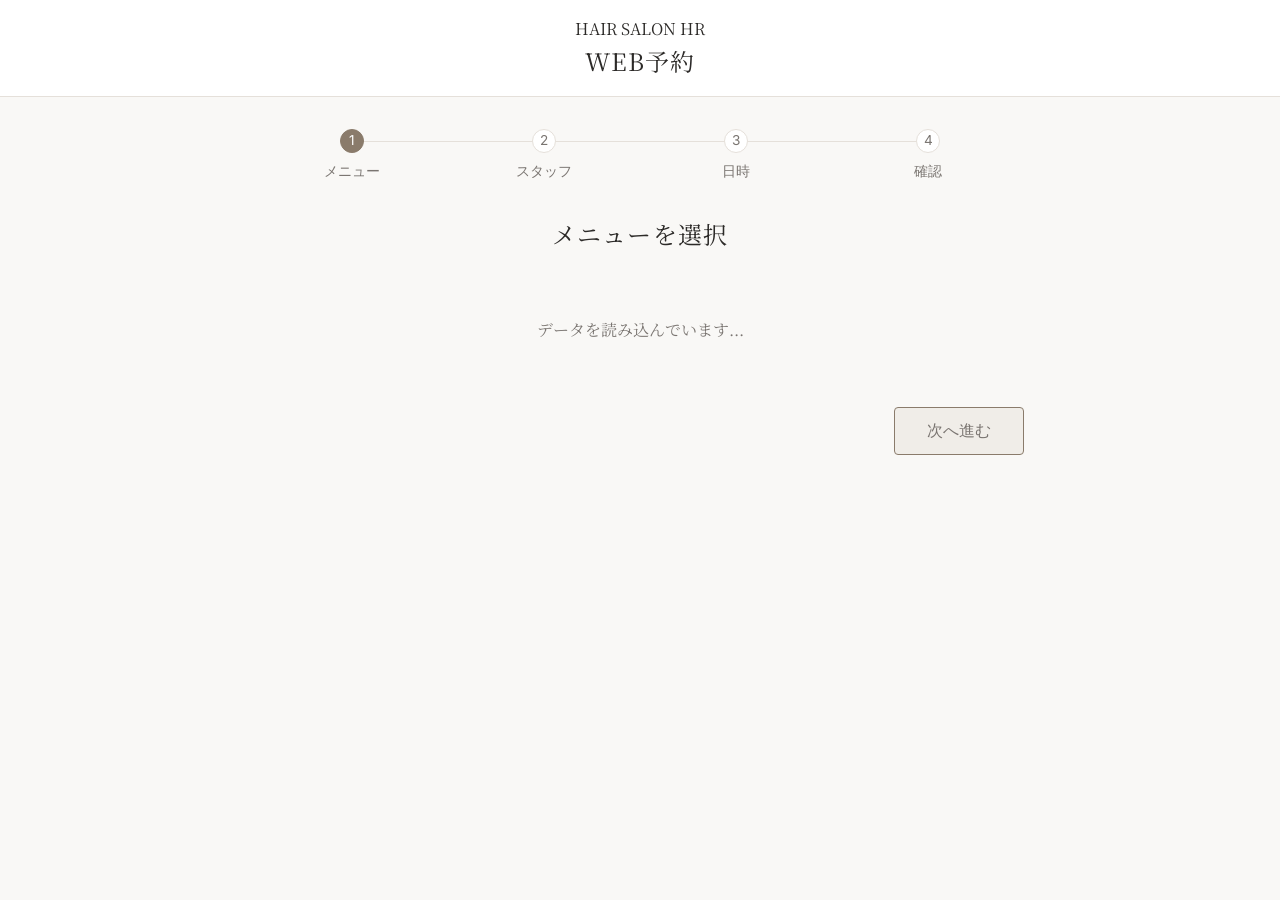
<file: index.html>
<!DOCTYPE html>
<html lang="ja">
<head>
  <meta charset="UTF-8">
  <meta name="viewport" content="width=device-width, initial-scale=1.0">
  <title>WEB予約 | HAIR SALON HR</title>
  
  <!-- Google Fonts: Noto Serif JP & Inter -->
  <link rel="preconnect" href="https://fonts.googleapis.com">
  <link rel="preconnect" href="https://fonts.gstatic.com" crossorigin>
  <link href="https://fonts.googleapis.com/css2?family=Inter:wght@400;500;600&family=Noto+Serif+JP:wght@400;500;700&display=swap" rel="stylesheet">
  
  <link rel="stylesheet" href="styles.css?v=1.1">
  <script src="https://static.line-scdn.net/liff/edge/2/sdk.js"></script>
</head>
<body>
  
  <!-- Header -->
  <header class="header">
    <div class="header-container">
      <a href="../hp/index.html" class="logo">HAIR SALON HR</a>
      <h1 class="page-title">WEB予約</h1>
    </div>
  </header>

  <!-- Main Booking App -->
  <main class="container">
    <div class="booking-wrapper">
      
      <!-- Stepper -->
      <div class="stepper">
        <div class="step active" data-step="1">
          <div class="step-circle">1</div>
          <span>メニュー</span>
        </div>
        <div class="step" data-step="2">
          <div class="step-circle">2</div>
          <span>スタッフ</span>
        </div>
        <div class="step" data-step="3">
          <div class="step-circle">3</div>
          <span>日時</span>
        </div>
        <div class="step" data-step="4">
          <div class="step-circle">4</div>
          <span>確認</span>
        </div>
      </div>

      <!-- Step 1: Menu Selection -->
      <section id="step-1" class="step-content">
        <h2 class="mb-4 text-center">メニューを選択</h2>
        <div class="selection-grid" id="menu-grid">
          <div id="loading-indicator" style="text-align: center; padding: 2rem; color: var(--color-text-sub); grid-column: 1 / -1;">
            データを読み込んでいます...
          </div>
          <!-- Menu items injected via JS -->
        </div>
        <div class="step-actions mt-4" style="margin-bottom: 0; justify-content: flex-end;">
          <button class="btn btn-disabled" id="btn-next-1" disabled>次へ進む</button>
        </div>
      </section>

      <!-- Step 2: Staff Selection -->
      <section id="step-2" class="step-content d-none">
        <h2 class="mb-4 text-center">担当スタッフを選択</h2>
        <div class="selection-grid" id="staff-grid">
          <!-- Staff items injected via JS -->
        </div>
        <div class="step-actions mt-4" style="margin-bottom: 0;">
          <button class="btn btn-outline" id="btn-prev-2">戻る</button>
          <button class="btn btn-disabled" id="btn-next-2" disabled>次へ進む</button>
        </div>
      </section>

      <!-- Step 3: Date & Time Selection -->
      <section id="step-3" class="step-content d-none">
        <h2 class="mb-4 text-center">来店日時を選択</h2>
        
        <div class="calendar-wrapper">
          <div class="calendar-header">
            <button class="btn-icon" id="btn-prev-month">&lt;</button>
            <h3 id="calendar-month-year">2026年 8月</h3>
            <button class="btn-icon" id="btn-next-month">&gt;</button>
          </div>
          <div class="calendar-grid">
            <div class="calendar-day-header">日</div>
            <div class="calendar-day-header">月</div>
            <div class="calendar-day-header">火</div>
            <div class="calendar-day-header">水</div>
            <div class="calendar-day-header">木</div>
            <div class="calendar-day-header">金</div>
            <div class="calendar-day-header">土</div>
            <!-- Days injected via JS -->
          </div>
        </div>

        <div id="time-selection" class="d-none mt-4">
          <h3 class="mb-2 text-center" id="selected-date-display" style="font-size: 1.1rem;"></h3>
          <div class="time-slots" id="time-slots-container">
            <!-- Time slots injected via JS -->
          </div>
        </div>

        <div class="step-actions mt-4" style="margin-bottom: 0;">
          <button class="btn btn-outline" id="btn-prev-3">戻る</button>
          <button class="btn btn-disabled" id="btn-next-3" disabled>次へ進む</button>
        </div>
      </section>

      <!-- Step 4: Confirmation & Info -->
      <section id="step-4" class="step-content d-none">
        <h2 class="mb-4 text-center">予約内容の確認</h2>
        
        <div style="background-color: var(--color-base); padding: 1.75rem 1.5rem; border-radius: var(--radius-sm); margin-bottom: 2rem; font-size: 1.15rem;">
            <p style="margin-bottom: 1rem;"><strong>日時:</strong> <span id="confirm-datetime" style="margin-left: 0.5rem;"></span></p>
            <p style="margin-bottom: 1rem;"><strong>メニュー:</strong> <span id="confirm-menu" style="margin-left: 0.5rem;"></span></p>
            <p style="margin-bottom: 0;"><strong>担当スタッフ:</strong> <span id="confirm-staff" style="margin-left: 0.5rem;"></span></p>
          </div>

        <form id="booking-form">
          <div class="form-group">
            <label for="user-name" class="form-label">お名前 <span style="font-size: 0.75rem; color: #fff; background: var(--color-accent); padding: 2px 6px; border-radius: 4px; margin-left: 0.5rem;">必須</span></label>
            <input type="text" id="user-name" class="form-input" required>
          </div>
          <div class="form-group">
            <label for="user-phone" class="form-label">電話番号 <span style="font-size: 0.75rem; color: #fff; background: var(--color-accent); padding: 2px 6px; border-radius: 4px; margin-left: 0.5rem;">必須</span></label>
            <input type="tel" id="user-phone" class="form-input" required>
          </div>
          <div class="form-group">
            <label for="user-email" class="form-label">メールアドレス</label>
            <input type="email" id="user-email" class="form-input">
            <div style="font-size: 0.75rem; color: var(--color-text-sub); margin-top: 0.4rem; letter-spacing: -0.02em;">※予約確定メールをお送りします</div>
          </div>
          <div class="form-group">
            <label for="user-memo" class="form-label">ご要望・メモ</label>
            <textarea id="user-memo" class="form-input" rows="3"></textarea>
          </div>

          <div class="step-actions mt-4" style="margin-bottom: 0;">
            <button type="button" class="btn btn-outline" id="btn-prev-4">戻る</button>
            <button type="submit" class="btn">予約を確定する</button>
          </div>
        </form>
      </section>

      <!-- Success Step -->
      <section id="step-success" class="step-content d-none" style="text-align: center; padding: 3rem 1rem;">
        <svg xmlns="http://www.w3.org/2000/svg" width="64" height="64" viewBox="0 0 24 24" fill="none" stroke="var(--color-success)" stroke-width="1.5" stroke-linecap="round" stroke-linejoin="round" style="margin-bottom: 1.5rem;"><path d="M22 11.08V12a10 10 0 1 1-5.93-9.14"></path><polyline points="22 4 12 14.01 9 11.01"></polyline></svg>
        <h2 class="mb-4" style="color: var(--color-text-main);">予約が完了しました</h2>
        <p class="mb-4" style="color: var(--color-text-sub);">スタッフ一同、心よりお待ちしております。<br>ご入力いただいたメールアドレスへ、予約内容の詳細をお送りしました。</p>
        <a href="#" class="btn btn-outline" id="btn-return-top">トップへ戻る</a>
      </section>

    </div>
  </main>

  <script src="app.js?v=1788299662632"></script>
</body>
</html>
</file>
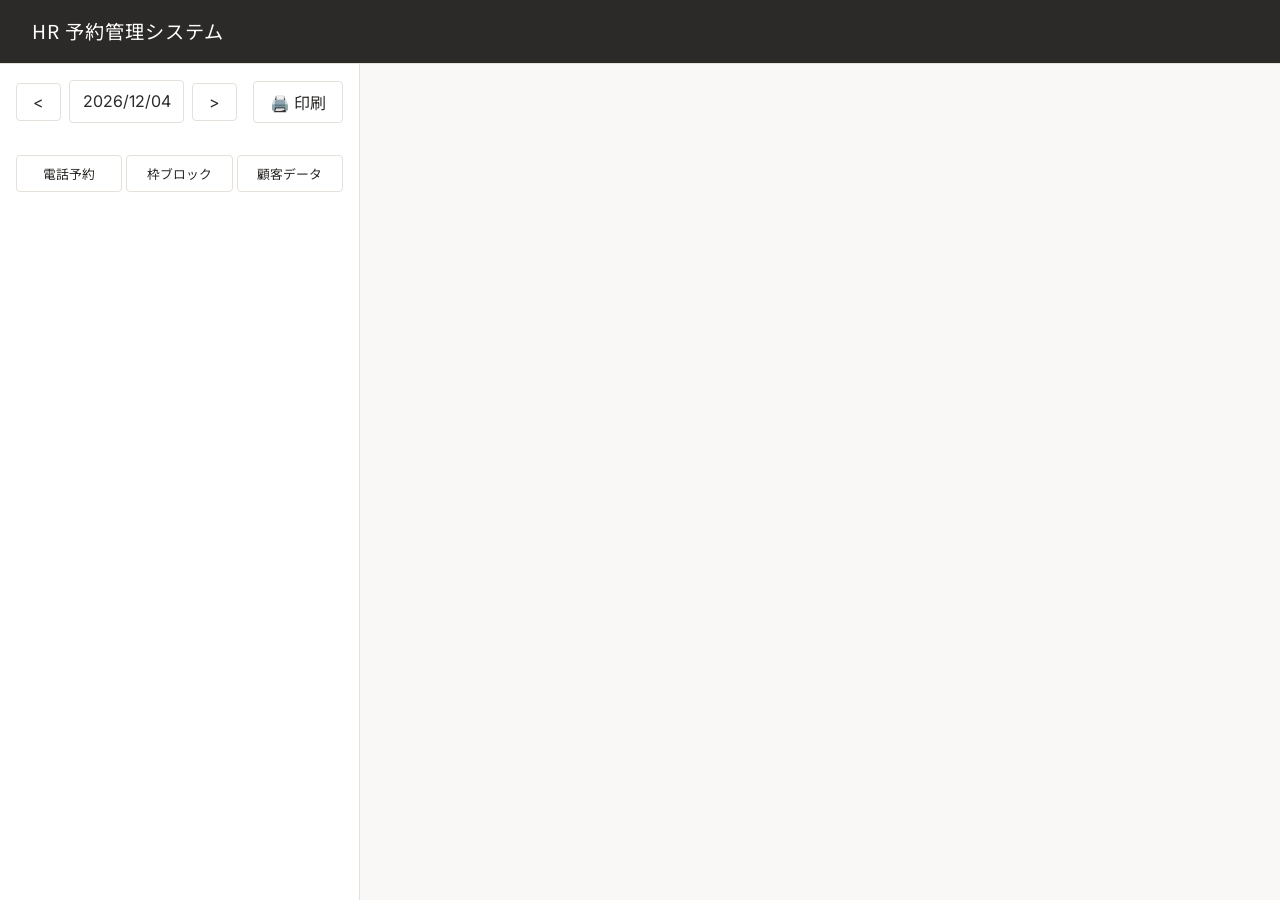
<file: admin.html>
<!DOCTYPE html>
<html lang="ja">
<head>


  <meta charset="UTF-8">
  <meta name="viewport" content="width=device-width, initial-scale=1.0">
  <title>HR 管理画面</title>
  <link rel="preconnect" href="https://fonts.googleapis.com">
  <link rel="preconnect" href="https://fonts.gstatic.com" crossorigin>
  <link href="https://fonts.googleapis.com/css2?family=Inter:wght@400;500;700&family=Noto+Sans+JP:wght@400;500;700&display=swap" rel="stylesheet">
  <link rel="stylesheet" href="styles.css?v=69">
  <style>
    body { 
      font-family: 'Noto Sans JP', sans-serif; 
      background-color: #F0F2F5; 
      margin: 0; 
      padding: 0;
      height: 100vh;
      height: 100dvh;
      display: flex;
      flex-direction: column;
      overflow: hidden;
    }
    .header { background-color: var(--color-text-main); color: white; display: flex; justify-content: space-between; align-items: center; padding: 1rem 2rem; flex-shrink: 0; }
    .header h1 { color: white; font-size: 1.2rem; margin: 0; }
    .meta-info { font-size: 0.85rem; color: var(--color-text-sub); }
    
    .btn-block-action {
      background-color: #555 !important;
      color: #fff !important;
      border-color: #555 !important;
    }
    .btn-outline.btn-block-action {
      background-color: transparent !important;
      color: #555 !important;
      border-color: #999 !important;
    }
  </style>
<style>
@media (max-width: 767px) {
  #customer-list-table {
    table-layout: fixed;
    word-wrap: break-word;
  }
  #customer-list-table th, #customer-list-table td {
    padding: 0.5rem 0.25rem !important;
  }
  #customer-list-table td div {
    font-size: 0.9rem !important;
  }
  #customer-list-table td button {
    padding: 0.3rem 0.4rem !important;
    font-size: 0.75rem !important;
    white-space: normal !important;
    word-break: keep-all;
  }
}
</style>

<style>
@media print {
  .print-only { display: block !important; }
  body, html {
    height: auto !important;
    overflow: visible !important;
    background-color: white !important;
    margin: 0 !important;
    padding: 0 !important;
  }
  .header, .admin-sidebar, #details-modal, #booking-modal, #customer-mgmt-modal, button {
    display: none !important;
  }
  .admin-layout {
    display: block !important;
    height: auto !important;
  }
  #main-admin-content {
    padding: 0 !important;
    display: block !important;
    height: auto !important;
  }
  #timeline {
    overflow: visible !important;
    border: none !important;
    padding: 0 !important;
    display: block !important;
  }
  #date-display {
    display: block !important;
    border: none !important;
    font-size: 1.2rem !important;
    font-weight: bold !important;
    text-align: center !important;
    margin-bottom: 5px !important;
    padding: 0 !important;
  }
  .timeline-table th, .timeline-table td {
    padding: 0.2rem !important;
    font-size: 0.75rem !important;
    line-height: 1.1 !important;
  }
  * {
    -webkit-print-color-adjust: exact !important;
    color-adjust: exact !important;
    print-color-adjust: exact !important;
  }
  @page {
    size: A4 portrait;
    margin: 10mm;
  }
}
</style>
</head>
<body>
  <header class="header">
    <h1>HR 予約管理システム</h1>
  </header>

  <div class="admin-container" id="main-admin-content">
    
    <div class="admin-layout">
      <!-- Sidebar Controls -->
      <div class="card admin-sidebar" style="padding: 1rem;">
        
        <!-- Date -->
        <div class="admin-sidebar-section">
          <div style="display: flex; gap: 0.5rem; align-items: center; justify-content: space-between;">
            <button class="btn btn-outline" id="prev-day" style="padding: 0.5rem 1rem;">&lt;</button>
            <div style="position: relative; width: 100%;">
              <input type="date" id="current-date" style="position: absolute; top: 0; left: 0; width: 100%; height: 100%; opacity: 0; cursor: pointer; z-index: 2;" onclick="if(this.showPicker) this.showPicker();" title="クリックしてカレンダーを開く">
              <div id="date-display" class="form-input" style="width: 100%; text-align: center; padding: 0.5rem; background-color: var(--color-surface); pointer-events: none; z-index: 1;">
                読み込み中...
              </div>
            </div>
            <button class="btn btn-outline" id="next-day" style="padding: 0.5rem 1rem;">&gt;</button>
            <button class="btn btn-outline" id="btn-print" style="padding: 0.5rem 1rem; margin-left: 0.5rem; white-space: nowrap;" onclick="window.print()" title="予約台帳を印刷（PDF保存）">🖨️ 印刷</button>
          </div>
        </div>
        
        <!-- Action Tabs -->
        <div class="admin-sidebar-section" style="margin-top: 1rem;">
          
          <div style="display: flex; gap: 0.25rem; margin-bottom: 1rem;">
            <button class="btn btn-outline btn-full tab-toggle" id="btn-tab-booking" style="flex: 1; padding: 0.5rem 0; font-size: 0.8rem; display: flex; flex-direction: column; align-items: center; gap: 0.25rem;">
              <span>電話予約</span>
            </button>
            <button class="btn btn-outline btn-full tab-toggle" id="btn-tab-block" style="flex: 1; padding: 0.5rem 0; font-size: 0.8rem; display: flex; flex-direction: column; align-items: center; gap: 0.25rem;">
              <span>枠ブロック</span>
            </button>
            <button class="btn btn-outline btn-full tab-toggle" id="btn-tab-customer" style="flex: 1; padding: 0.5rem 0; font-size: 0.8rem; display: flex; flex-direction: column; align-items: center; gap: 0.25rem;">
              <span>顧客データ</span>
            </button>
          </div>

          <!-- Tab Contents -->
          
          <!-- 1. Phone Booking Content -->
          <div id="tab-content-booking" class="tab-content" style="display: none; margin-bottom: 1rem; padding-top: 0.5rem; border-top: 2px solid var(--color-primary);">
            
            <button type="button" class="btn btn-outline btn-full" id="menu-dropdown-toggle" style="text-align: left; display: flex; justify-content: space-between; align-items: center; margin-bottom: 0.5rem;">
              <strong id="menu-dropdown-text">メニューを選択</strong>
              <span id="menu-dropdown-icon">▼</span>
            </button>

            <div id="menu-buttons" class="menu-buttons-container" style="display: none; max-height: 250px; overflow-y: auto; border: 1px solid var(--color-border); border-radius: var(--radius-sm); padding: 0.5rem; background: var(--color-base);">
              <!-- Dynamically generated from GAS -->
            </div>
          </div>

          <!-- 2. Block Slots Content -->
          <div id="tab-content-block" class="tab-content" style="display: none; margin-bottom: 1rem; padding-top: 0.5rem; border-top: 2px solid var(--color-primary);">
            <div style="display: flex; gap: 0.5rem;">
              <button type="button" class="btn btn-outline btn-block-action btn-full" id="btn-block-mode" style="flex: 1;">個別ブロック開始</button>
              <button type="button" class="btn btn-outline btn-full" id="btn-store-allday" style="flex: 1; border-color: #dc3545; color: #dc3545;">店舗一括 終日休</button>
            </div>
            <div style="display: flex; gap: 0.5rem; margin-top: 0.5rem;">
              <button class="btn btn-block-action d-none btn-full" id="btn-block-confirm" style="flex: 1;">設定</button>
              <button class="btn btn-block-action d-none btn-full" id="btn-block-delete" style="flex: 1; background: #dc3545; color: white; border: 1px solid #dc3545;">解除</button>
              
            </div>
          </div>
          
        </div>

      </div>

      <!-- Timeline Grid -->
      <div class="timeline-container" id="timeline" style="flex: 1; overflow-y: auto;">
        <!-- Generated by JS -->
      </div>
    </div>
  </div>

  <!-- Booking Modal -->
  <div id="booking-modal" class="d-none" style="position: fixed; top:0; left:0; right:0; bottom:0; background: rgba(0,0,0,0.5); z-index: 100; display: flex; align-items: center; justify-content: center;">
    <div class="card" style="width: 100%; max-width: 400px; margin: 1rem; position: relative; max-height: 90vh; overflow-y: auto;">
      <h3 class="mb-4 text-center">予約の登録</h3>
      
      <div style="background-color: var(--color-base); padding: 1rem; border-radius: var(--radius-sm); margin-bottom: 1.5rem;">
        <div class="mb-2" id="modal-datetime" style="font-size: 1.1rem; font-weight: bold; color: var(--color-text-main);">2026/08/15 (土) 10:00 〜</div>
        <div style="font-weight: bold;" id="modal-menu">カット (60分)</div>
        <div class="meta-info mt-1" id="modal-staff">担当: スタッフA</div>
      </div>

      <form id="proxy-booking-form">
        <div class="form-group">
          <label class="form-label">お客様名 (必須)</label>
          <div class="autocomplete-wrapper">
            <input type="text" id="proxy-name" class="form-input" required autocomplete="off">
            <div id="autocomplete-list" class="autocomplete-list d-none"></div>
          </div>
        </div>
        <div class="form-group">
          <label class="form-label">電話番号 (必須)</label>
          <input type="tel" id="proxy-phone" class="form-input" required>
          </div>
          <div class="form-group">
            <label class="form-label">ご要望・メモ</label>
            <textarea id="proxy-memo" class="form-input" rows="3"></textarea>
        </div>
        <div style="display: flex; gap: 1rem; margin-top: 2rem;">
          <button type="button" class="btn btn-outline btn-full" id="btn-close-modal">キャンセル</button>
          <button type="submit" class="btn btn-full">予約を確定</button>
        </div>
      </form>
    </div>
  </div>

  <!-- Details & Cancel Modal -->
  <div id="details-modal" class="d-none" style="position: fixed; top:0; left:0; right:0; bottom:0; background: rgba(0,0,0,0.5); z-index: 100; display: flex; align-items: center; justify-content: center;">
    <div class="card" style="width: 100%; max-width: 400px; margin: 1rem; position: relative; max-height: 90vh; overflow-y: auto;">
      <h3 class="mb-4 text-center" id="details-modal-title">予約の詳細</h3>
        
        <div style="background-color: var(--color-surface); border: 1px solid var(--color-border); border-radius: var(--radius-md); padding: 1.25rem; margin-bottom: 1.5rem; box-shadow: var(--shadow-sm);">
          
          <div id="detail-datetime-wrapper" style="display: flex; justify-content: space-between; align-items: center; padding-bottom: 0.75rem; border-bottom: 1px dashed var(--color-border); margin-bottom: 0.75rem;">
            <span style="color: var(--color-text-sub); font-size: 0.85rem;">日時</span>
            <span id="detail-datetime" style="font-size: 1.05rem; font-weight: bold; color: var(--color-text-main);"></span>
          </div>
        
          <div id="detail-menu-wrapper" style="display: flex; justify-content: space-between; align-items: center; padding-bottom: 0.75rem; border-bottom: 1px dashed var(--color-border); margin-bottom: 0.75rem;">
            <span style="color: var(--color-text-sub); font-size: 0.85rem;">メニュー</span>
            <span id="detail-menu" style="font-size: 1.05rem; font-weight: bold; color: var(--color-text-main);"></span>
          </div>
        
          <div id="detail-staff-wrapper" style="display: flex; justify-content: space-between; align-items: center; padding-bottom: 0.75rem; border-bottom: 1px dashed var(--color-border); margin-bottom: 0.75rem;">
            <span style="color: var(--color-text-sub); font-size: 0.85rem;">担当スタッフ</span>
            <span id="detail-staff" style="font-size: 1.05rem; font-weight: bold; color: var(--color-text-main);"></span>
          </div>
        
          <div id="detail-name-wrapper" style="display: flex; justify-content: space-between; align-items: center; padding-bottom: 0.75rem; border-bottom: 1px dashed var(--color-border); margin-bottom: 0.75rem;">
            <span class="form-label" style="margin: 0; color: var(--color-text-sub); font-size: 0.85rem; font-weight: normal;">お客様名</span>
            <span id="detail-name" style="font-size: 1.05rem; font-weight: bold; color: var(--color-accent); cursor: pointer; text-decoration: underline;"></span>
          </div>
        
          <div id="detail-phone-wrapper" class="d-none" style="display: flex; justify-content: space-between; align-items: center; padding-bottom: 0.75rem; border-bottom: 1px dashed var(--color-border); margin-bottom: 0.75rem;">
            <span class="form-label" style="margin: 0; color: var(--color-text-sub); font-size: 0.85rem; font-weight: normal;">電話番号</span>
            <span id="detail-phone" style="font-size: 1.05rem; font-weight: bold; color: var(--color-text-main);"></span>
          </div>
        
          <div id="detail-memo-wrapper" style="margin-top: 0.5rem;">
            <div style="color: var(--color-text-sub); font-size: 0.85rem; margin-bottom: 0.5rem;">ご要望・メモ</div>
            <div id="detail-memo" style="font-size: 0.95rem; line-height: 1.6; white-space: pre-wrap; background-color: var(--color-base); padding: 0.75rem; border-radius: var(--radius-sm); color: var(--color-text-main); min-height: 3rem;"></div>
          </div>
        
        </div>
        
        <div style="display: flex; flex-direction: column; gap: 0.75rem; margin-top: 2rem;">
        <button type="button" class="btn btn-outline btn-full" style="color: #721C24; border-color: #721C24;" id="btn-cancel-booking">予約をキャンセル(削除)</button>
        <button type="button" class="btn btn-outline btn-full" id="btn-close-details">閉じる</button>
      </div>
    </div>
  </div>

  <!-- Customer Data Modal (View from Booking) -->
  <div id="customer-modal" class="d-none" style="position: fixed; top:0; left:0; right:0; bottom:0; background: rgba(0,0,0,0.5); z-index: 200; display: flex; align-items: center; justify-content: center;">
    <div class="card" style="width: 100%; max-width: 400px; margin: 1rem; position: relative; max-height: 90vh; overflow-y: auto; padding: 1.25rem;">
      <h3 class="mb-3 text-center" style="font-size: 1.1rem; color: var(--color-primary); margin-top: 0;">顧客データ</h3>
      
      <div style="background: var(--color-base); border-radius: var(--radius-sm); border: 1px solid var(--color-border); overflow: hidden; margin-bottom: 1.25rem;">
        <table style="width: 100%; border-collapse: collapse; font-size: 0.9rem; margin: 0;">
          <tbody>
            <tr style="border-bottom: 1px solid var(--color-border);">
              <th style="padding: 0.5rem; text-align: left; background: rgba(0,0,0,0.02); width: 35%; color: var(--color-text-sub); font-weight: normal;">お客様名</th>
              <td style="padding: 0.5rem; font-weight: bold; color: var(--color-text-main);"><div id="customer-name"></div></td>
            </tr>
            <tr style="border-bottom: 1px solid var(--color-border);">
              <th style="padding: 0.5rem; text-align: left; background: rgba(0,0,0,0.02); color: var(--color-text-sub); font-weight: normal;">ふりがな</th>
              <td style="padding: 0.5rem;"><div id="customer-kana"></div></td>
            </tr>
            <tr style="border-bottom: 1px solid var(--color-border);">
              <th style="padding: 0.5rem; text-align: left; background: rgba(0,0,0,0.02); color: var(--color-text-sub); font-weight: normal;">住所(市町村)</th>
              <td style="padding: 0.5rem;"><div id="customer-address"></div></td>
            </tr>
            <tr style="border-bottom: 1px solid var(--color-border);">
              <th style="padding: 0.5rem; text-align: left; background: rgba(0,0,0,0.02); color: var(--color-text-sub); font-weight: normal;">職業</th>
              <td style="padding: 0.5rem;"><div id="customer-occupation"></div></td>
            </tr>
            <tr style="border-bottom: 1px solid var(--color-border);">
              <th style="padding: 0.5rem; text-align: left; background: rgba(0,0,0,0.02); color: var(--color-text-sub); font-weight: normal;">電話番号</th>
              <td style="padding: 0.5rem; font-weight: bold;"><div id="customer-phone"></div></td>
            </tr>
            <tr style="border-bottom: 1px solid var(--color-border);">
              <th style="padding: 0.5rem; text-align: left; background: rgba(0,0,0,0.02); color: var(--color-text-sub); font-weight: normal;">メール</th>
              <td style="padding: 0.5rem; font-weight: bold; word-break: break-all;"><div id="customer-email"></div></td>
            </tr>
            <tr style="border-bottom: 1px solid var(--color-border);">
              <th style="padding: 0.5rem; text-align: left; background: rgba(0,0,0,0.02); color: var(--color-text-sub); font-weight: normal;">初回予約日</th>
              <td style="padding: 0.5rem;"><div id="customer-first-visit"></div></td>
            </tr>
            <tr style="border-bottom: 1px solid var(--color-border);">
              <th style="padding: 0.5rem; text-align: left; background: rgba(0,0,0,0.02); color: var(--color-text-sub); font-weight: normal;">最終来店日</th>
              <td style="padding: 0.5rem;"><div id="customer-last-visit"></div></td>
            </tr>
            <tr>
              <th style="padding: 0.5rem; text-align: left; background: rgba(0,0,0,0.02); color: var(--color-text-sub); font-weight: normal; vertical-align: top;">メモ</th>
              <td style="padding: 0.5rem;"><div id="customer-notes" style="white-space: pre-wrap; font-size: 0.85rem; line-height: 1.4;"></div></td>
            </tr>
          </tbody>
        </table>
      </div>

      <div>
        <button type="button" class="btn btn-outline btn-full" id="btn-close-customer">閉じる</button>
      </div>
    </div>
  </div>

  <!-- Customer Management Modal (Edit/Register) -->
  <div id="customer-mgmt-modal" class="d-none" style="position: fixed; top:0; left:0; right:0; bottom:0; background: rgba(0,0,0,0.5); z-index: 300; display: flex; align-items: center; justify-content: center;">
    <div class="card" style="width: 100%; max-width: 600px; margin: 1rem; position: relative; max-height: 90vh; overflow-y: hidden; display: flex; flex-direction: column; padding: 1.25rem;">
      
      <div style="display: flex; justify-content: space-between; align-items: center; margin-bottom: 1rem;">
        <h3 style="margin: 0; font-size: 1.2rem;">顧客データ管理</h3>
        <button id="btn-close-mgmt" style="background:none; border:none; font-size: 1.5rem; cursor: pointer; color: var(--color-text-sub);">&times;</button>
      </div>

      <!-- List/Search View -->
      <div id="customer-list-view" style="display: flex; flex-direction: column; flex: 1; overflow: hidden;">
        <div style="display: flex; gap: 0.5rem; margin-bottom: 1rem;">
          <input type="text" id="customer-search-input" class="form-input" placeholder="名前・ふりがな・電話番号で検索" style="flex: 1;">
          <button class="btn" id="btn-new-customer" style="white-space: nowrap;">＋ 新規登録</button>
        </div>
        
        <div style="background: var(--color-base); border-radius: var(--radius-sm); border: 1px solid var(--color-border); flex: 1; overflow-y: auto;">
          <table id="customer-list-table" style="width: 100%; border-collapse: collapse; font-size: 0.9rem; text-align: left; table-layout: fixed; word-wrap: break-word;">
                                        <thead style="background: #f8fafc; position: sticky; top: 0; box-shadow: 0 1px 2px rgba(0,0,0,0.05); z-index: 10;">
                <tr>
                  <th style="padding: 1rem; border-bottom: 1px solid var(--color-border); color: #475569; font-weight: 600; width: 45%;">お客様名</th>
                  <th style="padding: 1rem; border-bottom: 1px solid var(--color-border); color: #475569; font-weight: 600; width: 35%;">電話番号</th>
                  <th style="padding: 1rem; border-bottom: 1px solid var(--color-border); color: #475569; font-weight: 600; width: 20%; text-align: right;"></th>
                </tr>
              </thead>
            <tbody id="customer-tbody">
              <!-- JS Populated -->
            </tbody>
          </table>
        </div>
      </div>

      <!-- Edit/Register Form View -->
      <div id="customer-form-view" class="d-none" style="flex: 1; overflow-y: auto; padding-right: 0.5rem;">
        <h4 id="customer-form-title" style="margin-top: 0; margin-bottom: 1rem; color: var(--color-primary);">顧客の登録・編集</h4>
        <form id="customer-edit-form">
          <input type="hidden" id="edit-customer-id">
          
          <div class="form-group">
            <label class="form-label">お客様名 (必須)</label>
            <input type="text" id="edit-name" class="form-input" required>
          </div>
          <div class="form-group">
            <label class="form-label">ふりがな</label>
            <input type="text" id="edit-kana" class="form-input">
          </div>
          <div class="form-group">
            <label class="form-label">電話番号</label>
            <input type="tel" id="edit-phone" class="form-input">
          </div>
          <div class="form-group">
            <label class="form-label">住所（市町村）</label>
            <input type="text" id="edit-address" class="form-input">
          </div>
          <div class="form-group">
            <label class="form-label">職業</label>
            <input type="text" id="edit-occupation" class="form-input">
          </div>
          <div class="form-group">
            <label class="form-label">メールアドレス</label>
            <input type="email" id="edit-email" class="form-input">
          </div>
          <div class="form-group">
            <label class="form-label">メモ</label>
            <textarea id="edit-memo" class="form-input" rows="3"></textarea>
          </div>
          
          <div style="display: flex; gap: 0.5rem; margin-top: 1.5rem;">
            <button type="button" class="btn btn-outline" id="btn-cancel-edit" style="flex: 1;">キャンセル</button>
            <button type="submit" class="btn" id="btn-save-customer" style="flex: 1;">保存する</button>
          </div>
        </form>
      </div>

    </div>
  </div>

  
<script src="admin.js?v=1788234465575"></script>
</body>
</html>
</file>
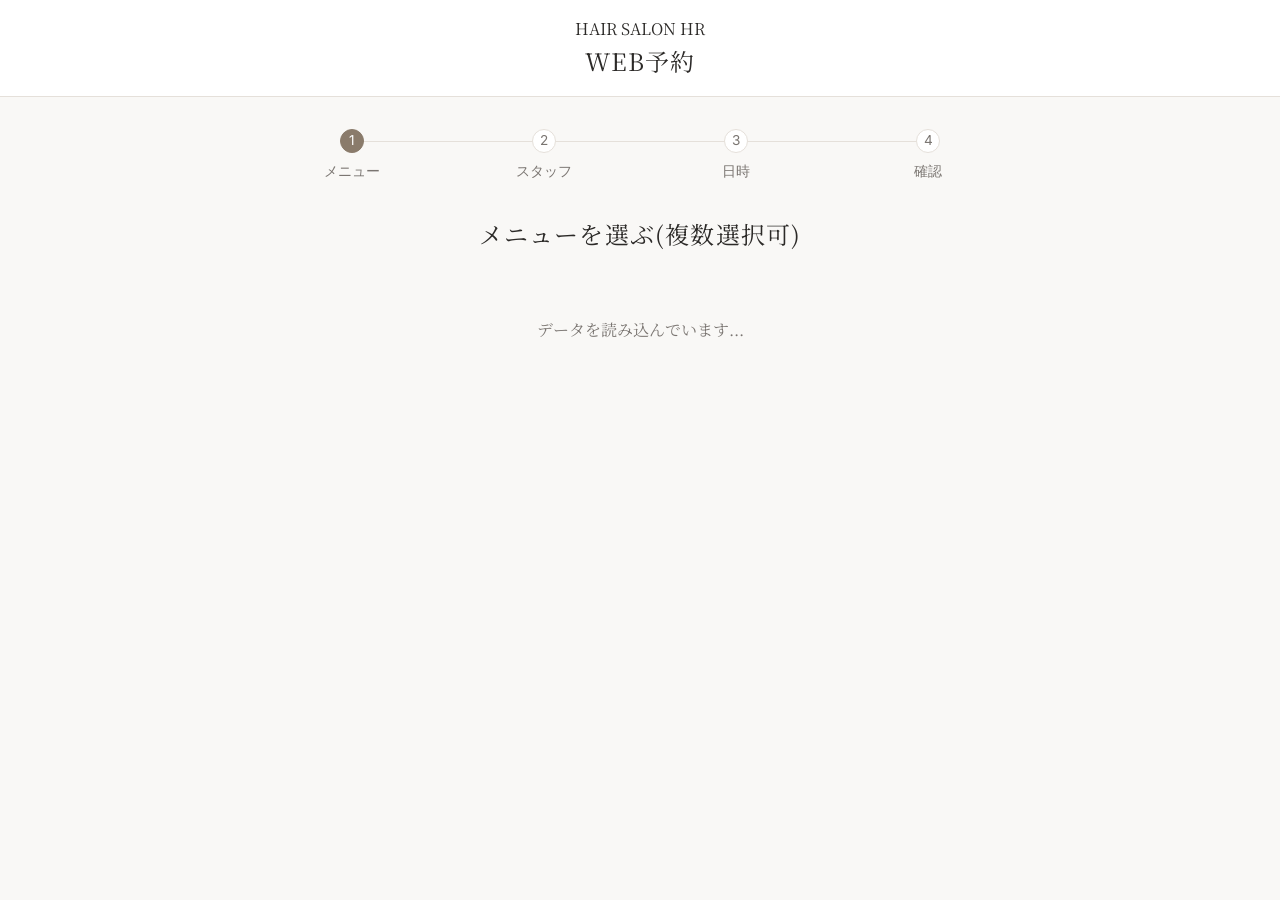
<file: index2.html>
<!DOCTYPE html>
<html lang="ja">
<head>
  <meta charset="UTF-8">
  <meta name="viewport" content="width=device-width, initial-scale=1.0">
  <title>WEB予約 | HAIR SALON HR</title>
  
  <!-- Google Fonts: Noto Serif JP & Inter -->
  <link rel="preconnect" href="https://fonts.googleapis.com">
  <link rel="preconnect" href="https://fonts.gstatic.com" crossorigin>
  <link href="https://fonts.googleapis.com/css2?family=Inter:wght@400;500;600&family=Noto+Serif+JP:wght@400;500;700&display=swap" rel="stylesheet">
  
  <link rel="stylesheet" href="styles.css?v=1.1">
  <script src="https://static.line-scdn.net/liff/edge/2/sdk.js"></script>

  

  <style>
    .sticky-footer {
      position: sticky;
      bottom: 0;
      background: rgba(255, 255, 255, 0.95);
      backdrop-filter: blur(4px);
      padding: 1rem;
      border-top: 1px solid var(--color-border);
      display: flex;
      flex-direction: column;
      gap: 1rem;
      z-index: 10;
      box-shadow: 0 -4px 6px -1px rgba(0, 0, 0, 0.1);
      margin: 1rem -1rem -1rem -1rem;
    }
    .sticky-footer .totals {
      display: flex;
      justify-content: space-between;
      align-items: center;
      font-weight: bold;
      color: var(--color-text-main);
    }
    .sticky-footer .totals span {
      font-size: 1.2rem;
      color: var(--color-accent);
    }
  </style>

</head>

<body>
  
  <!-- Header -->
  <header class="header">
    <div class="header-container">
      <a href="../hp/index.html" class="logo">HAIR SALON HR</a>
      <h1 class="page-title">WEB予約</h1>
    </div>
  </header>

  <!-- Main Booking App -->
  <main class="container">
    <div class="booking-wrapper">
      
      <!-- Stepper -->
      <div class="stepper">
        <div class="step active" data-step="1">
          <div class="step-circle">1</div>
          <span>メニュー</span>
        </div>
        <div class="step" data-step="2">
          <div class="step-circle">2</div>
          <span>スタッフ</span>
        </div>
        <div class="step" data-step="3">
          <div class="step-circle">3</div>
          <span>日時</span>
        </div>
        <div class="step" data-step="4">
          <div class="step-circle">4</div>
          <span>確認</span>
        </div>
      </div>

      <!-- Step 1: Menu Selection -->
      
      <section id="step-1" class="step-content">
        <h2 class="mb-4 text-center">メニューを選ぶ(複数選択可)</h2>
        <div class="selection-grid" id="menu-list" style="margin-bottom: 2rem; grid-template-columns: repeat(2, 1fr);">
          <div id="loading-indicator" style="grid-column: 1 / -1; text-align: center; padding: 2rem; color: var(--color-text-sub);">
            データを読み込んでいます...
          </div>
        </div>
        
        <div class="sticky-footer d-none" id="menu-footer">
          <div class="totals">
            <div>合計時間: <span id="total-duration">0</span>分</div>
            <div>合計金額: <span id="total-price" style="font-size:1.2rem;">¥0</span></div>
          </div>
          <button class="btn btn-primary" id="btn-next-1" style="width: 100%;">次へ進む</button>
        </div>
      </section>


      <!-- Step 2: Staff Selection -->
      <section id="step-2" class="step-content d-none">
        <h2 class="mb-4 text-center">担当スタッフを選択</h2>
        <div class="selection-grid" id="staff-grid">
          <!-- Staff items injected via JS -->
        </div>
        <div class="step-actions mt-4" style="margin-bottom: 0;">
          <button class="btn btn-outline" id="btn-prev-2">戻る</button>
          <button class="btn btn-disabled" id="btn-next-2" disabled>次へ進む</button>
        </div>
      </section>

      <!-- Step 3: Date & Time Selection -->
      <section id="step-3" class="step-content d-none">
        <h2 class="mb-4 text-center">来店日時を選択</h2>
        
        <div class="calendar-wrapper">
          <div class="calendar-header">
            <button class="btn-icon" id="btn-prev-month">&lt;</button>
            <h3 id="calendar-month-year">2026年 8月</h3>
            <button class="btn-icon" id="btn-next-month">&gt;</button>
          </div>
          <div class="calendar-grid">
            <div class="calendar-day-header">日</div>
            <div class="calendar-day-header">月</div>
            <div class="calendar-day-header">火</div>
            <div class="calendar-day-header">水</div>
            <div class="calendar-day-header">木</div>
            <div class="calendar-day-header">金</div>
            <div class="calendar-day-header">土</div>
            <!-- Days injected via JS -->
          </div>
        </div>

        <div id="time-selection" class="d-none mt-4">
          <h3 class="mb-2 text-center" id="selected-date-display" style="font-size: 1.1rem;"></h3>
          <div class="time-slots" id="time-slots-container">
            <!-- Time slots injected via JS -->
          </div>
        </div>

        <div class="step-actions mt-4" style="margin-bottom: 0;">
          <button class="btn btn-outline" id="btn-prev-3">戻る</button>
          <button class="btn btn-disabled" id="btn-next-3" disabled>次へ進む</button>
        </div>
      </section>

      <!-- Step 4: Confirmation & Info -->
      <section id="step-4" class="step-content d-none">
        <h2 class="mb-4 text-center">予約内容の確認</h2>
        
        <div style="background-color: var(--color-base); padding: 1.75rem 1.5rem; border-radius: var(--radius-sm); margin-bottom: 2rem; font-size: 1.15rem;">
            <p style="margin-bottom: 1rem;"><strong>日時:</strong> <span id="confirm-datetime" style="margin-left: 0.5rem;"></span></p>
            <p style="margin-bottom: 1rem;"><strong>メニュー:</strong> <span id="confirm-menu" style="margin-left: 0.5rem;"></span></p>
            <p style="margin-bottom: 0;"><strong>担当スタッフ:</strong> <span id="confirm-staff" style="margin-left: 0.5rem;"></span></p>
          </div>

        <form id="booking-form">
          <div class="form-group">
            <label for="user-name" class="form-label">お名前 <span style="font-size: 0.75rem; color: #fff; background: var(--color-accent); padding: 2px 6px; border-radius: 4px; margin-left: 0.5rem;">必須</span></label>
            <input type="text" id="user-name" class="form-input" required>
          </div>
          <div class="form-group">
            <label for="user-phone" class="form-label">電話番号 <span style="font-size: 0.75rem; color: #fff; background: var(--color-accent); padding: 2px 6px; border-radius: 4px; margin-left: 0.5rem;">必須</span></label>
            <input type="tel" id="user-phone" class="form-input" required>
          </div>
          <div class="form-group">
            <label for="user-email" class="form-label">メールアドレス</label>
            <input type="email" id="user-email" class="form-input">
            <div style="font-size: 0.75rem; color: var(--color-text-sub); margin-top: 0.4rem; letter-spacing: -0.02em;">※予約確定メールをお送りします</div>
          </div>
          <div class="form-group">
            <label for="user-memo" class="form-label">ご要望・メモ</label>
            <textarea id="user-memo" class="form-input" rows="3"></textarea>
          </div>

          <div class="step-actions mt-4" style="margin-bottom: 0;">
            <button type="button" class="btn btn-outline" id="btn-prev-4">戻る</button>
            <button type="submit" class="btn">予約を確定する</button>
          </div>
        </form>
      </section>

      <!-- Success Step -->
      <section id="step-success" class="step-content d-none" style="text-align: center; padding: 3rem 1rem;">
        <svg xmlns="http://www.w3.org/2000/svg" width="64" height="64" viewBox="0 0 24 24" fill="none" stroke="var(--color-success)" stroke-width="1.5" stroke-linecap="round" stroke-linejoin="round" style="margin-bottom: 1.5rem;"><path d="M22 11.08V12a10 10 0 1 1-5.93-9.14"></path><polyline points="22 4 12 14.01 9 11.01"></polyline></svg>
        <h2 class="mb-4" style="color: var(--color-text-main);">予約が完了しました</h2>
        <p class="mb-4" style="color: var(--color-text-sub);">スタッフ一同、心よりお待ちしております。<br>ご入力いただいたメールアドレスへ、予約内容の詳細をお送りしました。</p>
        <a href="#" class="btn btn-outline" id="btn-return-top">トップへ戻る</a>
      </section>

    </div>
  </main>

  <script src="app2.js?v=1788299662667"></script>
</body>
</html>
</file>
<file: styles.css>
﻿
:root {
  
  --color-base: #F9F8F6; /* ウォームオフ�EワイチE*/
  --color-surface: #FFFFFF;
  --color-text-main: #2C2A28; 
  --color-text-sub: #7A7571;
  --color-accent: #8A7B6B; 
  --color-accent-hover: #6D6052;
  --color-border: #E5E0DA;
  --color-disabled: #F0EDE8;
  --color-success: #6B7A65; 
  
  
  --font-family-base: 'Noto Serif JP', 'Shippori Mincho', serif;
  --font-family-sans: 'Inter', 'Noto Sans JP', sans-serif;
  
  
  --shadow-sm: 0 2px 8px rgba(0,0,0,0.05);
  --shadow-md: 0 8px 24px rgba(0,0,0,0.08);
  --radius-sm: 4px;
  --radius-md: 8px;
  --radius-lg: 16px;
  
  
  --transition-fast: 0.2s ease;
}

html {
  scroll-behavior: smooth;
}

* {
  box-sizing: border-box;
  margin: 0;
  padding: 0;
}

body {
  font-family: var(--font-family-base);
  background-color: var(--color-base);
  color: var(--color-text-main);
  line-height: 1.6;
  -webkit-font-smoothing: antialiased;
}

h1, h2, h3, h4 {
  font-weight: 400;
  letter-spacing: 0.05em;
}

a {
  color: inherit;
  text-decoration: none;
}


.container {
  max-width: 800px;
  margin: 0 auto;
  padding: 2rem 1rem;
}

/* カーチE*/
.card {
  background-color: var(--color-surface);
  border-radius: var(--radius-md);
  box-shadow: var(--shadow-sm);
  padding: 2rem;
  margin-bottom: 2rem;
  transition: transform var(--transition-fast), box-shadow var(--transition-fast);
}

.card:hover {
  box-shadow: var(--shadow-md);
}


.btn {
  display: inline-block;
  font-family: var(--font-family-sans);
  background-color: var(--color-accent);
  color: #fff;
  border: 1px solid var(--color-accent);
  border-radius: var(--radius-sm);
  padding: 0.75rem 2rem;
  font-size: 1rem;
  cursor: pointer;
  transition: background-color var(--transition-fast), transform var(--transition-fast);
  text-align: center;
  text-decoration: none;
}

.btn:hover {
  background-color: var(--color-accent-hover);
}

.btn:active {
  transform: translateY(1px);
}

.btn-outline {
  background-color: transparent;
  color: var(--color-text-main);
  border: 1px solid var(--color-border);
}

.btn-outline:hover {
  background-color: var(--color-disabled);
}

.btn-full {
  width: 100%;
}

.btn-disabled {
  background-color: var(--color-disabled);
  color: var(--color-text-sub);
  cursor: not-allowed;
}

.btn-disabled:hover {
  background-color: var(--color-disabled);
}


.form-group {
  margin-bottom: 1.5rem;
}

.form-label {
  display: block;
  font-family: var(--font-family-sans);
  font-size: 0.9rem;
  font-weight: 500;
  margin-bottom: 0.5rem;
  color: var(--color-text-sub);
}

.form-select, .form-input {
  width: 100%;
  font-family: var(--font-family-sans);
  padding: 0.75rem 1rem;
  font-size: 1rem;
  border: 1px solid var(--color-border);
  border-radius: var(--radius-sm);
  background-color: var(--color-surface);
  color: var(--color-text-main);
  transition: border-color var(--transition-fast);
}

.form-select:focus, .form-input:focus {
  outline: none;
  border-color: var(--color-accent);
}


.selection-grid {
  display: grid;
  grid-template-columns: repeat(auto-fit, minmax(200px, 1fr));
  gap: 1rem;
  margin-bottom: 1.5rem;
}

.selection-card {
  border: 1px solid var(--color-border);
  border-radius: var(--radius-sm);
  padding: 1.5rem 1rem;
  text-align: center;
  cursor: pointer;
  transition: all var(--transition-fast);
  background-color: var(--color-surface);
}

.selection-card:hover {
  border-color: var(--color-text-sub);
  background-color: var(--color-base);
}

.selection-card.selected {
  border-color: var(--color-accent);
  background-color: rgba(155, 51, 43, 0.05);
  box-shadow: 0 0 0 1px var(--color-accent);
}

.selection-title {
  font-size: 1.1rem;
  font-weight: bold;
  margin-bottom: 0.5rem;
}

.selection-desc {
  font-size: 0.85rem;
  color: var(--color-text-sub);
  font-family: var(--font-family-sans);
}


.header {
  background-color: var(--color-surface);
  border-bottom: 1px solid var(--color-border);
  padding: 1rem 0;
  text-align: center;
}

.header h1 {
  font-size: 1.5rem;
  color: var(--color-text-main);
}


.stepper {
  display: flex;
  justify-content: space-between;
  margin-bottom: 2rem;
  position: relative;
  font-family: var(--font-family-sans);
  font-size: 0.85rem;
  color: var(--color-text-sub);
}

.stepper::before {
  content: '';
  position: absolute;
  top: 12px;
  left: 12.5%;
  right: 12.5%;
  height: 1px;
  background-color: var(--color-border);
  z-index: 0;
}

/* ボタン衁E*/
.step-actions {
  display: flex;
  justify-content: space-between;
  gap: 1rem;
}

.step {
  display: flex;
  flex-direction: column;
  align-items: center;
  position: relative;
  z-index: 1;
  background-color: transparent;
  flex: 1;
}

.step-circle {
  width: 24px;
  height: 24px;
  border-radius: 50%;
  background-color: var(--color-surface);
  border: 1px solid var(--color-border);
  display: flex;
  align-items: center;
  justify-content: center;
  margin-bottom: 0.5rem;
  transition: all var(--transition-fast);
}

.step.active .step-circle {
  border-color: var(--color-accent);
  background-color: var(--color-accent);
  color: white;
}

.step.completed .step-circle {
  border-color: var(--color-text-main);
  background-color: var(--color-text-main);
  color: white;
}


.calendar-wrapper {
  margin-bottom: 1.5rem;
  max-width: 450px;
  margin-left: auto;
  margin-right: auto;
}

.calendar-header {
  display: flex;
  justify-content: space-between;
  align-items: center;
  margin-bottom: 1rem;
}

.calendar-grid {
  display: grid;
  grid-template-columns: repeat(7, 1fr);
  gap: 0.5rem;
  text-align: center;
  font-family: var(--font-family-sans);
}

.calendar-day-header {
  font-size: 0.85rem;
  color: var(--color-text-sub);
  padding: 0.5rem 0;
}

.calendar-day {
  aspect-ratio: 1;
  display: flex;
  align-items: center;
  justify-content: center;
  border-radius: 50%;
  cursor: pointer;
  font-size: 1rem;
  transition: all var(--transition-fast);
}

.calendar-day:hover:not(.disabled) {
  background-color: var(--color-disabled);
}

.calendar-day.selected {
  background-color: var(--color-accent);
  color: white;
}

.calendar-day.disabled {
  color: var(--color-border);
  cursor: not-allowed;
  text-decoration: line-through;
}


.time-slots {
  display: grid;
  grid-template-columns: repeat(auto-fill, minmax(100px, 1fr));
  gap: 0.75rem;
  margin-top: 1.5rem;
}

.time-slot {
  border: 1px solid var(--color-border);
  border-radius: var(--radius-sm);
  padding: 0.75rem;
  text-align: center;
  font-family: var(--font-family-sans);
  cursor: pointer;
  transition: all var(--transition-fast);
  background-color: var(--color-surface);
}

.time-slot:hover:not(.disabled) {
  border-color: var(--color-text-main);
}

.time-slot.selected {
  background-color: var(--color-accent);
  color: white;
  border-color: var(--color-accent);
}

.time-slot.disabled {
  background-color: var(--color-disabled);
  color: var(--color-text-sub);
  cursor: not-allowed;
  border-style: dashed;
  position: relative;
  overflow: hidden;
}

.time-slot.disabled::after {
  content: '';
  position: absolute;
  top: 0;
  left: 0;
  width: 100%;
  height: 100%;
  background: linear-gradient(
    to bottom right,
    transparent calc(50% - 1px),
    rgba(0, 0, 0, 0.15) calc(50% - 1px),
    rgba(0, 0, 0, 0.15) calc(50% + 1px),
    transparent calc(50% + 1px)
  );
  pointer-events: none;
}

/* 管琁E��面特朁E*/
.admin-badge {
  display: inline-block;
  padding: 0.25rem 0.5rem;
  border-radius: var(--radius-sm);
  font-size: 0.75rem;
  font-weight: bold;
  font-family: var(--font-family-sans);
}
.badge-blocked {
  background-color: #F8D7DA;
  color: #721C24;
}
.badge-booked {
  background-color: #CCE5FF;
  color: #004085;
}


.timeline-container {
  display: flex;
  background-color: var(--color-base);
  border: 1px solid var(--color-border);
  border-radius: var(--radius-sm);
  overflow-x: auto;
  padding-bottom: 80px;
}
.timeline-time-col {
  width: 70px;
  flex-shrink: 0;
  border-right: 1px solid var(--color-border);
  background-color: var(--color-base);
  height: max-content;
  min-height: 100%;
}
.timeline-staff-col {
  flex: 1;
  min-width: 0; 
  border-right: 1px solid var(--color-border);
  position: relative;
  background-color: var(--color-surface);
  height: max-content;
  min-height: 100%;
}
.timeline-staff-col:last-child {
  border-right: none;
}
.timeline-header {
  padding: 10px;
  text-align: center;
  font-weight: bold;
  border-bottom: 1px solid var(--color-border);
  height: 50px;
  display: flex;
  align-items: center;
  justify-content: center;
  position: sticky;
  top: 0;
  z-index: 20;
  background-color: inherit;
}
.timeline-time-cell {
  height: 40px;
  display: flex;
  align-items: flex-start;
  justify-content: center;
  font-size: 0.8rem;
  color: var(--color-text-sub);
  padding-top: 5px;
  border-bottom: 1px solid var(--color-border);
  box-sizing: border-box;
}
.timeline-slot {
  height: 40px;
  border-bottom: 1px dashed var(--color-border);
  position: relative;
  transition: background-color var(--transition-fast);
  box-sizing: border-box;
}
.timeline-slot:nth-child(even) {
  border-bottom: 1px solid var(--color-border);
}
.timeline-slot:hover {
  background-color: var(--color-base);
}

.booking-block {
  position: absolute;
  left: 4px;
  right: 4px;
  border-radius: var(--radius-sm);
  padding: 6px;
  font-size: 0.85rem;
  overflow: hidden;
  z-index: 10;
  border-left: 4px solid;
  font-family: var(--font-family-sans);
  line-height: 1.2;
}
.booking-booked {
  background-color: #FFF2E4;
  border-left-color: #D06C14;
  color: #5a2e07;
  border-top: 1px solid #FFE4C4;
  border-right: 1px solid #FFE4C4;
  border-bottom: 1px solid #FFE4C4;
}
.booking-blocked {
  background-color: #F8D7DA;
  border-left-color: #721C24;
  color: #491217;
  border-top: 1px solid #F5C6CB;
  border-right: 1px solid #F5C6CB;
  border-bottom: 1px solid #F5C6CB;
}

.timeline-slot.available {
  background-color: rgba(155, 51, 43, 0.08);
  cursor: pointer;
}
.timeline-slot.available:hover {
  background-color: rgba(155, 51, 43, 0.15);
}
.timeline-slot.unavailable {
  background-color: #EAE8E3;
  cursor: not-allowed;
  position: relative;
  overflow: hidden;
}

.timeline-slot.unavailable::after {
  content: '';
  position: absolute;
  top: 0;
  left: 0;
  width: 100%;
  height: 100%;
  background: linear-gradient(
    to bottom right,
    transparent calc(50% - 1px),
    rgba(0, 0, 0, 0.15) calc(50% - 1px),
    rgba(0, 0, 0, 0.15) calc(50% + 1px),
    transparent calc(50% + 1px)
  );
  pointer-events: none;
}


.admin-container {
  max-width: 100%;
  padding: 0;
  flex: 1;
  display: flex;
  flex-direction: column;
  overflow: hidden;
}


.admin-layout {
  display: flex;
  flex-direction: column;
  flex: 1;
  overflow: hidden;
  gap: 0; 
}

.admin-sidebar {
  flex-shrink: 0;
  display: flex;
  flex-direction: column;
  gap: 1rem;
  margin-bottom: 0;
  border-radius: 0;
  box-shadow: none;
  border: none;
  border-bottom: 1px solid var(--color-border);
  background-color: var(--color-surface);
}

.admin-sidebar-section {
  display: flex;
  flex-direction: column;
}

.admin-sidebar-section-title {
  font-size: 0.85rem;
  font-weight: bold;
  color: var(--color-text-sub);
  margin-bottom: 0.5rem;
}

.menu-buttons-container {
  display: flex;
  gap: 0.5rem;
  flex-wrap: wrap;
}

.menu-buttons-container > .btn {
  flex: 1 1 auto;
}

@media (min-width: 768px) {
  .admin-layout {
    flex-direction: row;
  }
  .admin-sidebar {
    width: 360px;
    height: 100%;
    overflow-y: auto;
    overflow-x: hidden;
    border-bottom: none;
    border-right: 1px solid var(--color-border);
  }
  .admin-sidebar .btn {
    padding-left: 1rem;
    padding-right: 1rem;
  }
  .menu-buttons-container {
    flex-direction: column;
    align-items: stretch;
    display: flex !important; 
  }
  .timeline-staff-col {
    min-width: 200px;
  }
  .timeline-container {
    border-radius: 0;
    border: none;
  }
  .mobile-menu-toggle {
    display: none !important;
  }
  #menu-dropdown-toggle {
    display: none !important;
  }
}


@media (max-width: 767px) {
  .mobile-menu-toggle {
    display: block !important;
    margin-bottom: 0.5rem;
  }
  .mobile-accordion-content {
    display: none; 
  }
  .mobile-accordion-content.show {
    display: flex; 
  }
  .timeline-header {
    font-size: 0.8rem;
    padding: 5px;
  }
  .header {
    justify-content: center;
  }
  .timeline-container {
    margin: 0 8px;
  }
}


.autocomplete-wrapper {
  position: relative;
}
.autocomplete-list {
  position: absolute;
  top: 100%;
  left: 0;
  right: 0;
  background-color: var(--color-surface);
  border: 1px solid var(--color-border);
  border-radius: 0 0 var(--radius-sm) var(--radius-sm);
  max-height: 150px;
  overflow-y: auto;
  z-index: 1000;
  box-shadow: var(--shadow-md);
  margin-top: -1px;
}
.autocomplete-item {
  padding: 0.5rem 1rem;
  cursor: pointer;
  font-family: var(--font-family-sans);
  font-size: 0.9rem;
  border-bottom: 1px solid var(--color-base);
}
.autocomplete-item:last-child {
  border-bottom: none;
}
.autocomplete-item:hover {
  background-color: rgba(155, 51, 43, 0.05);
}


.text-center { text-align: center; }
.mt-1 { margin-top: 0.5rem; }
.mt-2 { margin-top: 1rem; }
.mt-4 { margin-top: 2rem; }
.mb-2 { margin-bottom: 1rem; }
.mb-4 { margin-bottom: 2rem; }
.d-none { display: none !important; }

.btn-icon {
  display: inline-flex;
  align-items: center;
  justify-content: center;
  width: 48px;
  height: 48px;
  border: none;
  background-color: var(--color-disabled);
  color: var(--color-text-main);
  border-radius: 50%;
  font-size: 1.25rem;
  font-weight: bold;
  cursor: pointer;
  transition: var(--transition-fast);
}

.btn-icon:hover {
  background-color: var(--color-border);
}

.btn-icon:active {
  transform: scale(0.95);
}
</file>
